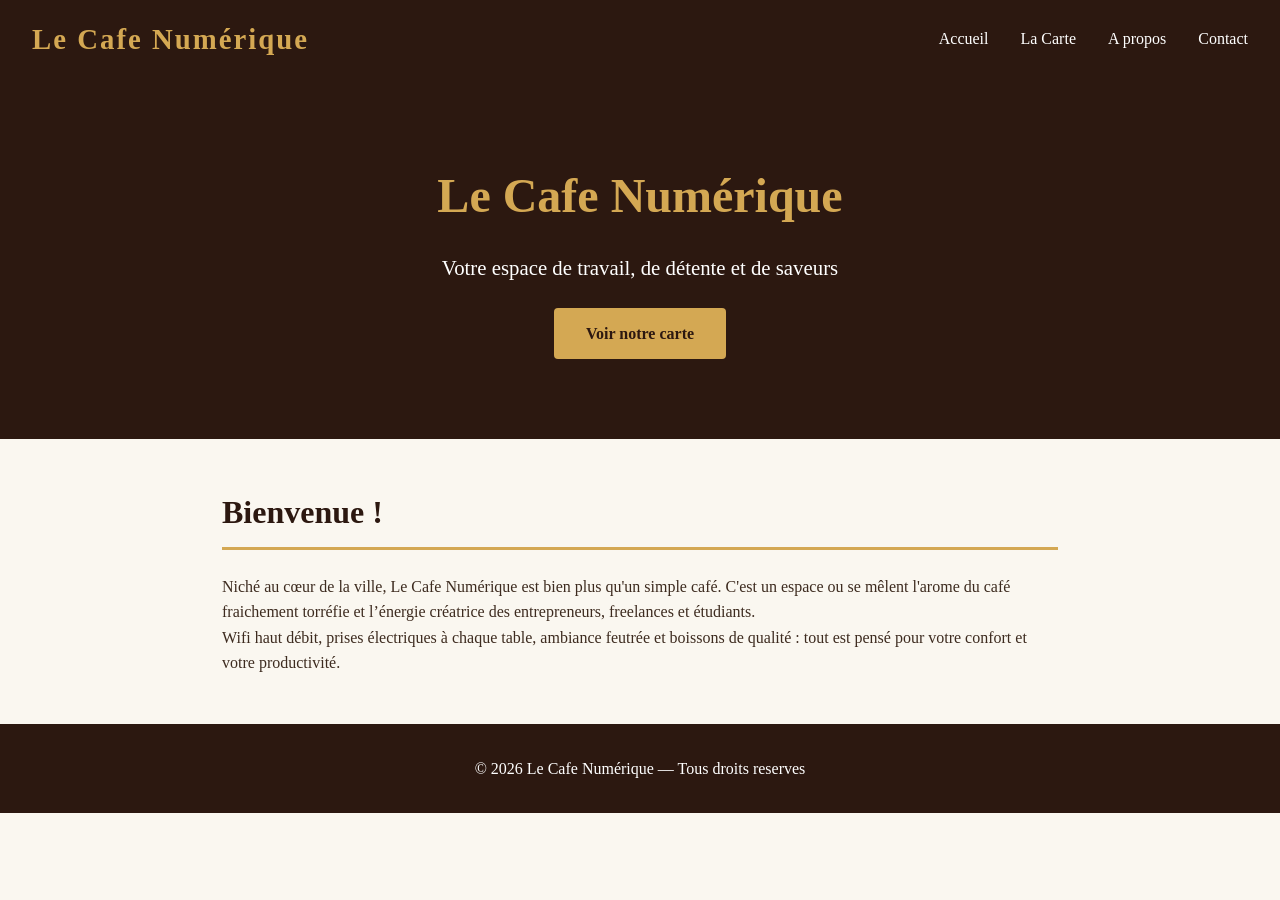
<file: index.html>
<!DOCTYPE html>
<html lang="fr">

<head>
    <meta charset="UTF-8">
    <meta name="viewport" content="width=device-width,
initial-scale=1.0">
    <title>Le Cafe Numerique</title>
    <link rel="stylesheet" href="style.css">
</head>

<body>
    <nav>
        <span class="logo">Le Cafe Numérique</span>
        <ul>
            <li><a href="index.html">Accueil</a></li>
            <li><a href="menu.html">La Carte</a></li>
            <li><a href="apropos.html">A propos</a></li>
            <li><a href="contact.html">Contact</a></li>
        </ul>
    </nav>
    <div class="hero">
        <h1>Le Cafe Numérique</h1>
        <p>Votre espace de travail, de détente et de
            saveurs</p>
        <a href="menu.html" class="btn">Voir notre carte</a>
    </div>
    <section>
        <h2>Bienvenue !</h2>
        <p>
            Niché au cœur de la ville, Le Cafe Numérique est
            bien plus
            qu'un simple café. C'est un espace ou se mêlent l'arome
            du
            café fraichement torréfie et l’énergie créatrice des
            entrepreneurs, freelances et étudiants.
        </p>
        <p>
            Wifi haut débit, prises électriques à chaque table,
            ambiance
            feutrée et boissons de qualité : tout est pensé pour
            votre
            confort et votre productivité.
        </p>
    </section>
    <footer>
        <p>&copy; 2026 Le Cafe Numérique — Tous droits
            reserves</p>
    </footer>
</body>

</html>
</file>
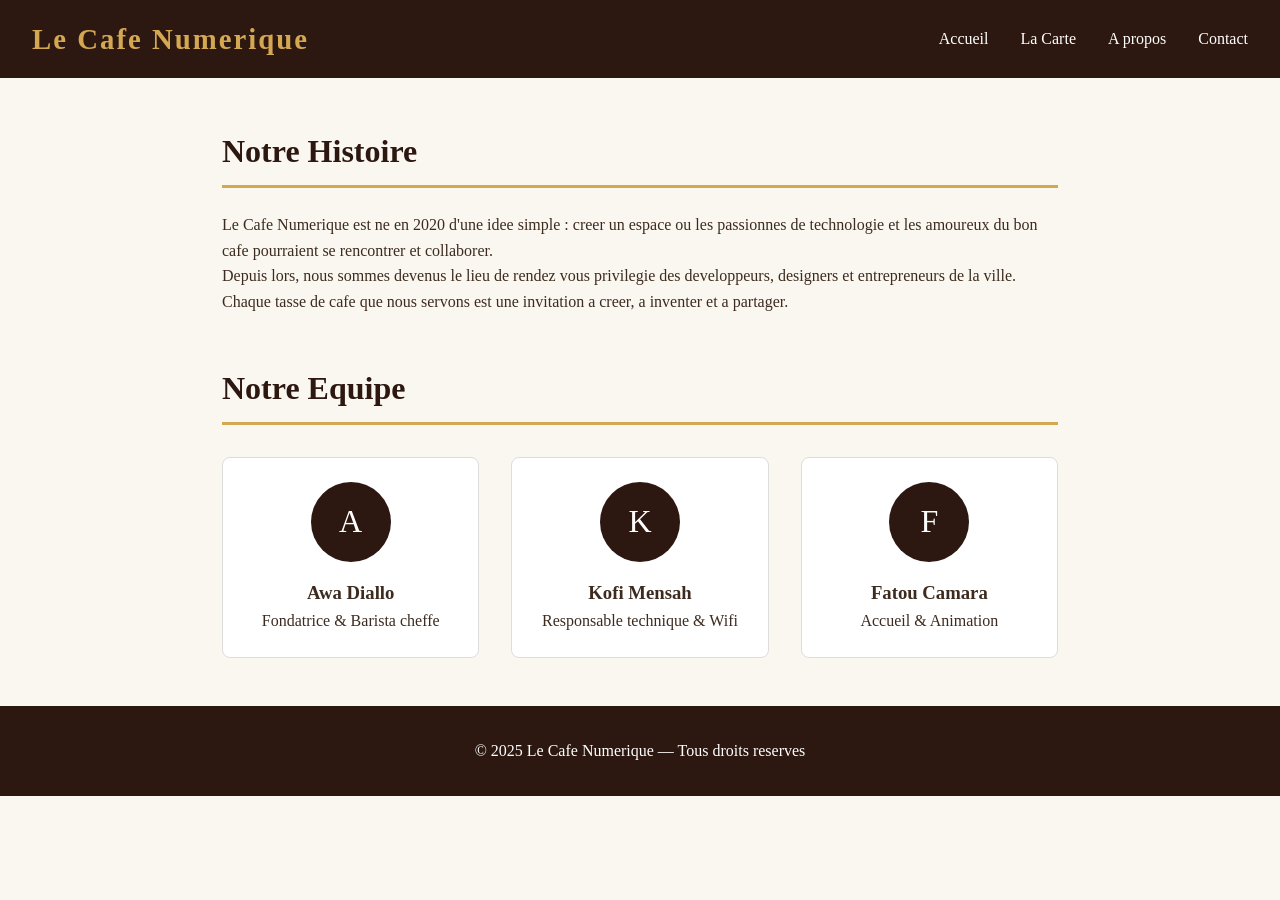
<file: apropos.html>
<!DOCTYPE html> 
<html lang="fr"> 
<head> 
  <meta charset="UTF-8"> 
  <meta name="viewport" content="width=device-width, 
initial-scale=1.0"> 
  <title>A propos — Le Cafe Numerique</title> 
  <link rel="stylesheet" href="style.css"> 
  <style> 
    .equipe { 
      display: flex; 
      gap: 2rem; 
      flex-wrap: wrap; 
      margin-top: 2rem; 
    } 
    .membre { 
      background: white; 
      border-radius: 8px; 
      padding: 1.5rem; 
      flex: 1; 
      min-width: 200px; 
      text-align: center; 
      border: 1px solid #DDD; 
    } 
    .avatar { 
      width: 80px; 
      height: 80px; 
      border-radius: 50%; 
      background-color: var(--couleur-principale); 
      color: white; 
      font-size: 2rem; 
      display: flex; 
      align-items: center; 
      justify-content: center; 
      margin: 0 auto 1rem; 
    } 
  </style> 
</head> 
<body> 
    <nav> 
    <span class="logo">Le Cafe Numerique</span> 
    <ul> 
      <li><a href="index.html">Accueil</a></li> 
      <li><a href="menu.html">La Carte</a></li> 
      <li><a href="apropos.html">A propos</a></li> 
      <li><a href="contact.html">Contact</a></li> 
    </ul> 
  </nav> 
  
  <section> 
    <h2>Notre Histoire</h2> 
    <p> 
      Le Cafe Numerique est ne en 2020 d'une idee simple : 
creer 
      un espace ou les passionnes de technologie et les 
amoureux 
      du bon cafe pourraient se rencontrer et collaborer. 
    </p> 
    <p> 
      Depuis lors, nous sommes devenus le lieu de rendez
vous 
      privilegie des developpeurs, designers et 
entrepreneurs 
      de la ville. Chaque tasse de cafe que nous servons 
est 
      une invitation a creer, a inventer et a partager. 
    </p> 
  </section> 
  
  <section> 
    <h2>Notre Equipe</h2> 
    <div class="equipe"> 
      <div class="membre"> 
        <div class="avatar">A</div> 
        <h3>Awa Diallo</h3> 
        <p>Fondatrice & Barista cheffe</p> 
      </div> 
      <div class="membre"> 
        <div class="avatar">K</div> 
        <h3>Kofi Mensah</h3> 
        <p>Responsable technique & Wifi</p> 
      </div> 
      <div class="membre"> 
        <div class="avatar">F</div> 
        <h3>Fatou Camara</h3> 
        <p>Accueil & Animation</p>
        </div> 
</div> 
</section> 
<footer> 
<p>&copy; 2025 Le Cafe Numerique — Tous droits 
reserves</p> 
</footer> 
</body> 
</html>
</file>
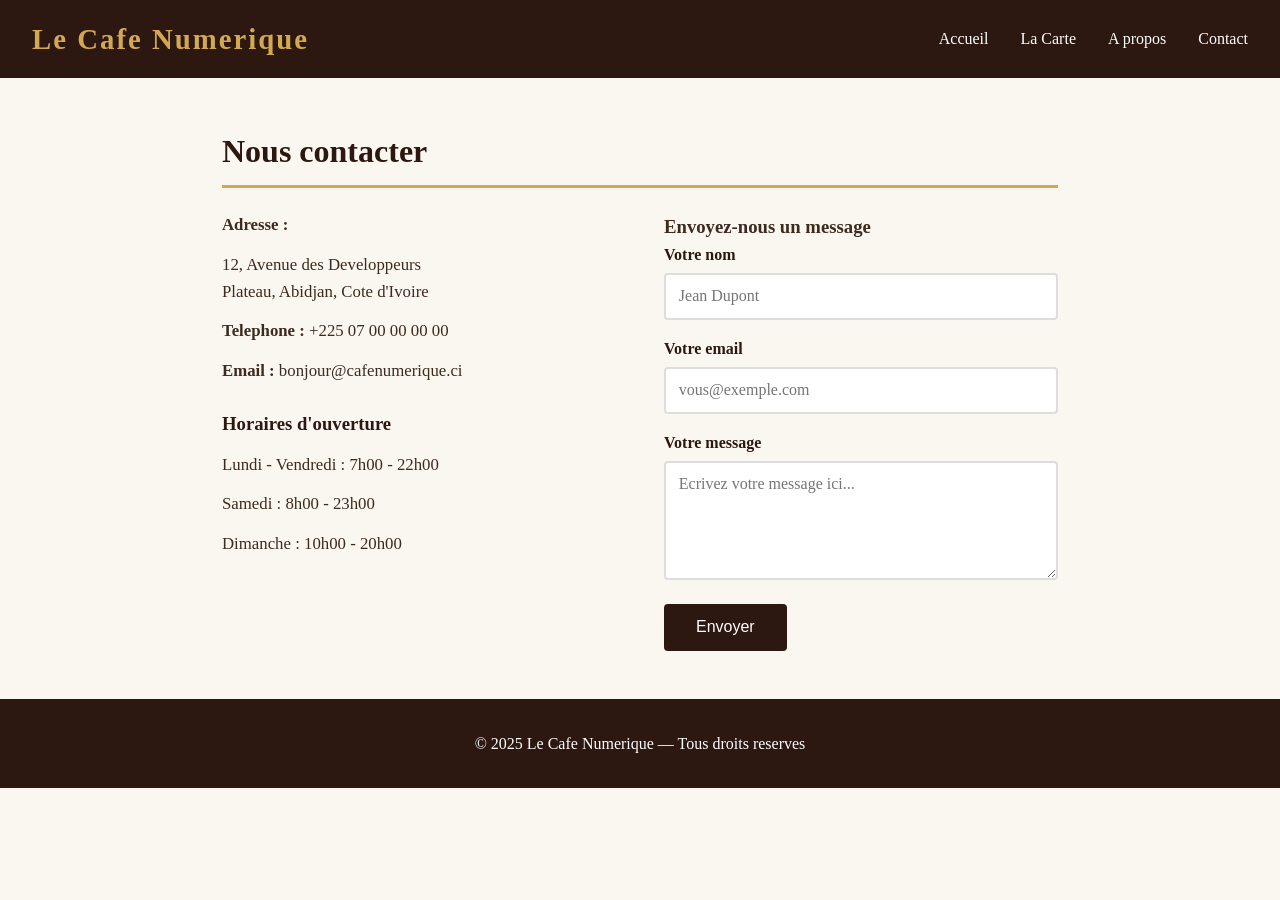
<file: contact.html>
<!DOCTYPE html> 
<html lang="fr"> 
<head> 
  <meta charset="UTF-8"> 
  <meta name="viewport" content="width=device-width, 
initial-scale=1.0"> 
  <title>Contact — Le Cafe Numerique</title> 
  <link rel="stylesheet" href="style.css"> 
  <style> 
    .infos-contact { 
      display: flex; 
      gap: 3rem; 
      flex-wrap: wrap; 
    } 
    .bloc-info, .formulaire { flex: 1; min-width: 280px; } 
    .bloc-info p { margin-bottom: 0.8rem; font-size: 
1.05rem; } 
    .horaires { margin-top: 1.5rem; } 
    .horaires h3 { 
      color: var(--couleur-principale); 
      margin-bottom: 0.8rem; 
    } 
    label { 
      display: block; 
      margin-bottom: 0.3rem; 
      font-weight: bold; 
      color: var(--couleur-principale); 
    } 
    input, textarea { 
      width: 100%; 
      padding: 0.8rem; 
      border: 2px solid #DDD; 
      border-radius: 4px; 
      margin-bottom: 1rem; 
      font-size: 1rem; 
      font-family: var(--police); 
    } 
    input:focus, textarea:focus { 
      outline: none; 
      border-color: var(--couleur-secondaire); 
} 
    button[type='submit'] { 
      background-color: var(--couleur-principale); 
      color: white; 
      border: none; 
      padding: 0.9rem 2rem; 
      border-radius: 4px; 
      font-size: 1rem; 
      cursor: pointer; 
      transition: background-color 0.3s; 
    } 
    button[type='submit']:hover { 
      background-color: var(--couleur-secondaire); 
      color: var(--couleur-principale); 
    } 
  </style> 
</head> 
<body> 
  
  <nav> 
    <span class="logo">Le Cafe Numerique</span> 
    <ul> 
      <li><a href="index.html">Accueil</a></li> 
      <li><a href="menu.html">La Carte</a></li> 
      <li><a href="apropos.html">A propos</a></li> 
      <li><a href="contact.html">Contact</a></li> 
    </ul> 
  </nav> 
  
  <section> 
    <h2>Nous contacter</h2> 
    <div class="infos-contact"> 
  
      <div class="bloc-info"> 
        <p><strong>Adresse :</strong></p> 
        <p>12, Avenue des Developpeurs<br> 
           Plateau, Abidjan, Cote d'Ivoire</p> 
        <p><strong>Telephone :</strong> +225 07 00 00 00 
00</p> 
        <p><strong>Email :</strong> 
bonjour@cafenumerique.ci</p> 
        <div class="horaires"> 
          <h3>Horaires d'ouverture</h3> 
          <p>Lundi - Vendredi : 7h00 - 22h00</p> 
          <p>Samedi : 8h00 - 23h00</p> 
          <p>Dimanche : 10h00 - 20h00</p>
          </div> 
      </div> 
  
      <div class="formulaire"> 
        <h3>Envoyez-nous un message</h3> 
        <form action="#" method="post"> 
          <label for="nom">Votre nom</label> 
          <input type="text" id="nom" name="nom" 
placeholder="Jean Dupont" required> 
  
          <label for="email">Votre email</label> 
          <input type="email" id="email" name="email" 
placeholder="vous@exemple.com" required> 
  
          <label for="message">Votre message</label> 
          <textarea id="message" name="message" rows="5" 
            placeholder="Ecrivez votre message ici..." 
required></textarea> 
  
          <button type="submit">Envoyer</button> 
        </form> 
      </div> 
  
    </div> 
  </section> 
  
  <footer> 
    <p>&copy; 2025 Le Cafe Numerique — Tous droits 
reserves</p> 
  </footer> 
</body> 
</html>
</file>
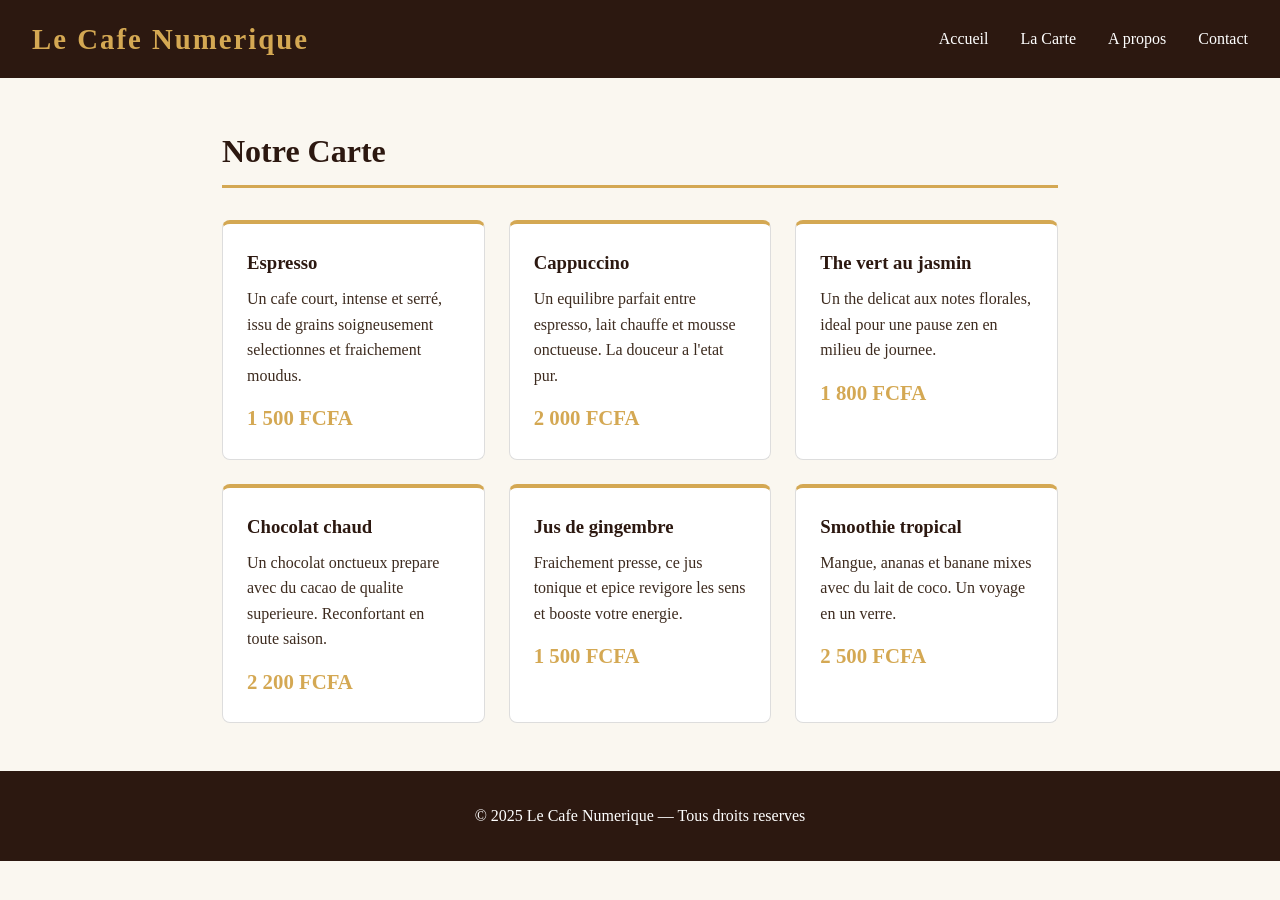
<file: menu.html>
<!DOCTYPE html> 
<html lang="fr"> 
<head> 
  <meta charset="UTF-8"> 
  <meta name="viewport" content="width=device-width, 
initial-scale=1.0"> 
  <title>La Carte — Le Cafe Numerique</title> 
  <link rel="stylesheet" href="style.css"> 
  <style> 
    .grille-menu { 
      display: grid; 
      grid-template-columns: repeat(auto-fit, 
minmax(260px, 1fr)); 
      gap: 1.5rem; 
      margin-top: 2rem; 
    }
     .carte-boisson { 
      background: white; 
      border: 1px solid #DDD; 
      border-radius: 8px; 
      padding: 1.5rem; 
      border-top: 4px solid var(--couleur-secondaire); 
    } 
    .carte-boisson h3 { 
      color: var(--couleur-principale); 
      margin-bottom: 0.5rem; 
    } 
    .prix { 
      font-size: 1.3rem; 
      font-weight: bold; 
      color: var(--couleur-secondaire); 
      margin-top: 0.8rem; 
    } 
  </style> 
</head> 
<body> 
  
  <nav> 
    <span class="logo">Le Cafe Numerique</span> 
    <ul> 
      <li><a href="index.html">Accueil</a></li> 
      <li><a href="menu.html">La Carte</a></li> 
      <li><a href="apropos.html">A propos</a></li> 
      <li><a href="contact.html">Contact</a></li> 
    </ul> 
  </nav> 
  
  <section> 
    <h2>Notre Carte</h2> 
    <div class="grille-menu"> 
  
      <div class="carte-boisson"> 
        <h3>Espresso</h3> 
        <p>Un cafe court, intense et serré, issu de grains 
        soigneusement selectionnes et fraichement 
moudus.</p> 
        <p class="prix">1 500 FCFA</p> 
      </div> 
  
      <div class="carte-boisson"> 
        <h3>Cappuccino</h3> 
 <p>Un equilibre parfait entre espresso, lait 
chauffe 
        et mousse onctueuse. La douceur a l'etat pur.</p> 
        <p class="prix">2 000 FCFA</p> 
      </div> 
  
      <div class="carte-boisson"> 
        <h3>The vert au jasmin</h3> 
        <p>Un the delicat aux notes florales, ideal pour 
        une pause zen en milieu de journee.</p> 
        <p class="prix">1 800 FCFA</p> 
      </div> 
  
      <div class="carte-boisson"> 
        <h3>Chocolat chaud</h3> 
        <p>Un chocolat onctueux prepare avec du cacao de 
        qualite superieure. Reconfortant en toute 
saison.</p> 
        <p class="prix">2 200 FCFA</p> 
      </div> 
  
      <div class="carte-boisson"> 
        <h3>Jus de gingembre</h3> 
        <p>Fraichement presse, ce jus tonique et epice 
        revigore les sens et booste votre energie.</p> 
        <p class="prix">1 500 FCFA</p> 
      </div> 
  
      <div class="carte-boisson"> 
        <h3>Smoothie tropical</h3> 
        <p>Mangue, ananas et banane mixes avec du lait 
        de coco. Un voyage en un verre.</p> 
        <p class="prix">2 500 FCFA</p> 
      </div> 
  
    </div> 
  </section> 
  
  <footer> 
    <p>&copy; 2025 Le Cafe Numerique — Tous droits 
reserves</p> 
  </footer> 
</body> 
</html>
</file>
<file: style.css>
/* =============================
 STYLES GLOBAUX — Cafe Numerique
 ============================= */
/* Reset de base */
* {
    margin: 0;
    padding: 0;
    box-sizing: border-box;
}

/* Variables CSS */
:root {
    --couleur-principale: #2C1810;
    /* marron cafe */
    --couleur-secondaire: #D4A853;
    /* dore */
    --couleur-fond: #FAF7F0;
    /* creme */
    --couleur-texte: #3D2B1F;
    /* marron fonce */
    --police: 'Georgia', serif;
}

body {
    font-family: var(--police);
    background-color: var(--couleur-fond);
    color: var(--couleur-texte);
    line-height: 1.6;
}

/* ── NAVIGATION ── */
nav {
    background-color: var(--couleur-principale);
    padding: 1rem 2rem;
    display: flex;
    justify-content: space-between;
    align-items: center;
}

nav .logo {
    color: var(--couleur-secondaire);
    font-size: 1.8rem;
    font-weight: bold;
    letter-spacing: 2px;
}

nav ul {
    list-style: none;
    display: flex;
    gap: 2rem;
}

nav a {
    color: white;
    text-decoration: none;
    font-size: 1rem;
    transition: color 0.3s;
}

nav a:hover {
    color: var(--couleur-secondaire);
}

/* ── HERO ── */
.hero {
    background-color: var(--couleur-principale);
    color: white;
    text-align: center;
    padding: 5rem 2rem;
}

.hero h1 {
    font-size: 3rem;
    color: var(--couleur-secondaire);
    margin-bottom: 1rem;
}

.hero p {
    font-size: 1.3rem;
}

/* ── SECTIONS ── */
section {
    max-width: 900px;
    margin: 3rem auto;
    padding: 0 2rem;
}

h2 {
    color: var(--couleur-principale);
    font-size: 2rem;
    border-bottom: 3px solid var(--couleur-secondaire);
    padding-bottom: 0.5rem;
    margin-bottom: 1.5rem;
}

/* ── FOOTER ── */
footer {
    background-color: var(--couleur-principale);
    color: white;
    text-align: center;
    padding: 2rem;
    margin-top: 3rem;
}

/* ── BOUTON ── */
.btn {
    display: inline-block;
    background-color: var(--couleur-secondaire);
    color: var(--couleur-principale);
    padding: 0.8rem 2rem;
    border-radius: 4px;
    text-decoration: none;
    font-weight: bold;
    margin-top: 1.5rem;
    transition: background-color 0.3s;
}

.btn:hover {
    background-color: white;
}
</file>
